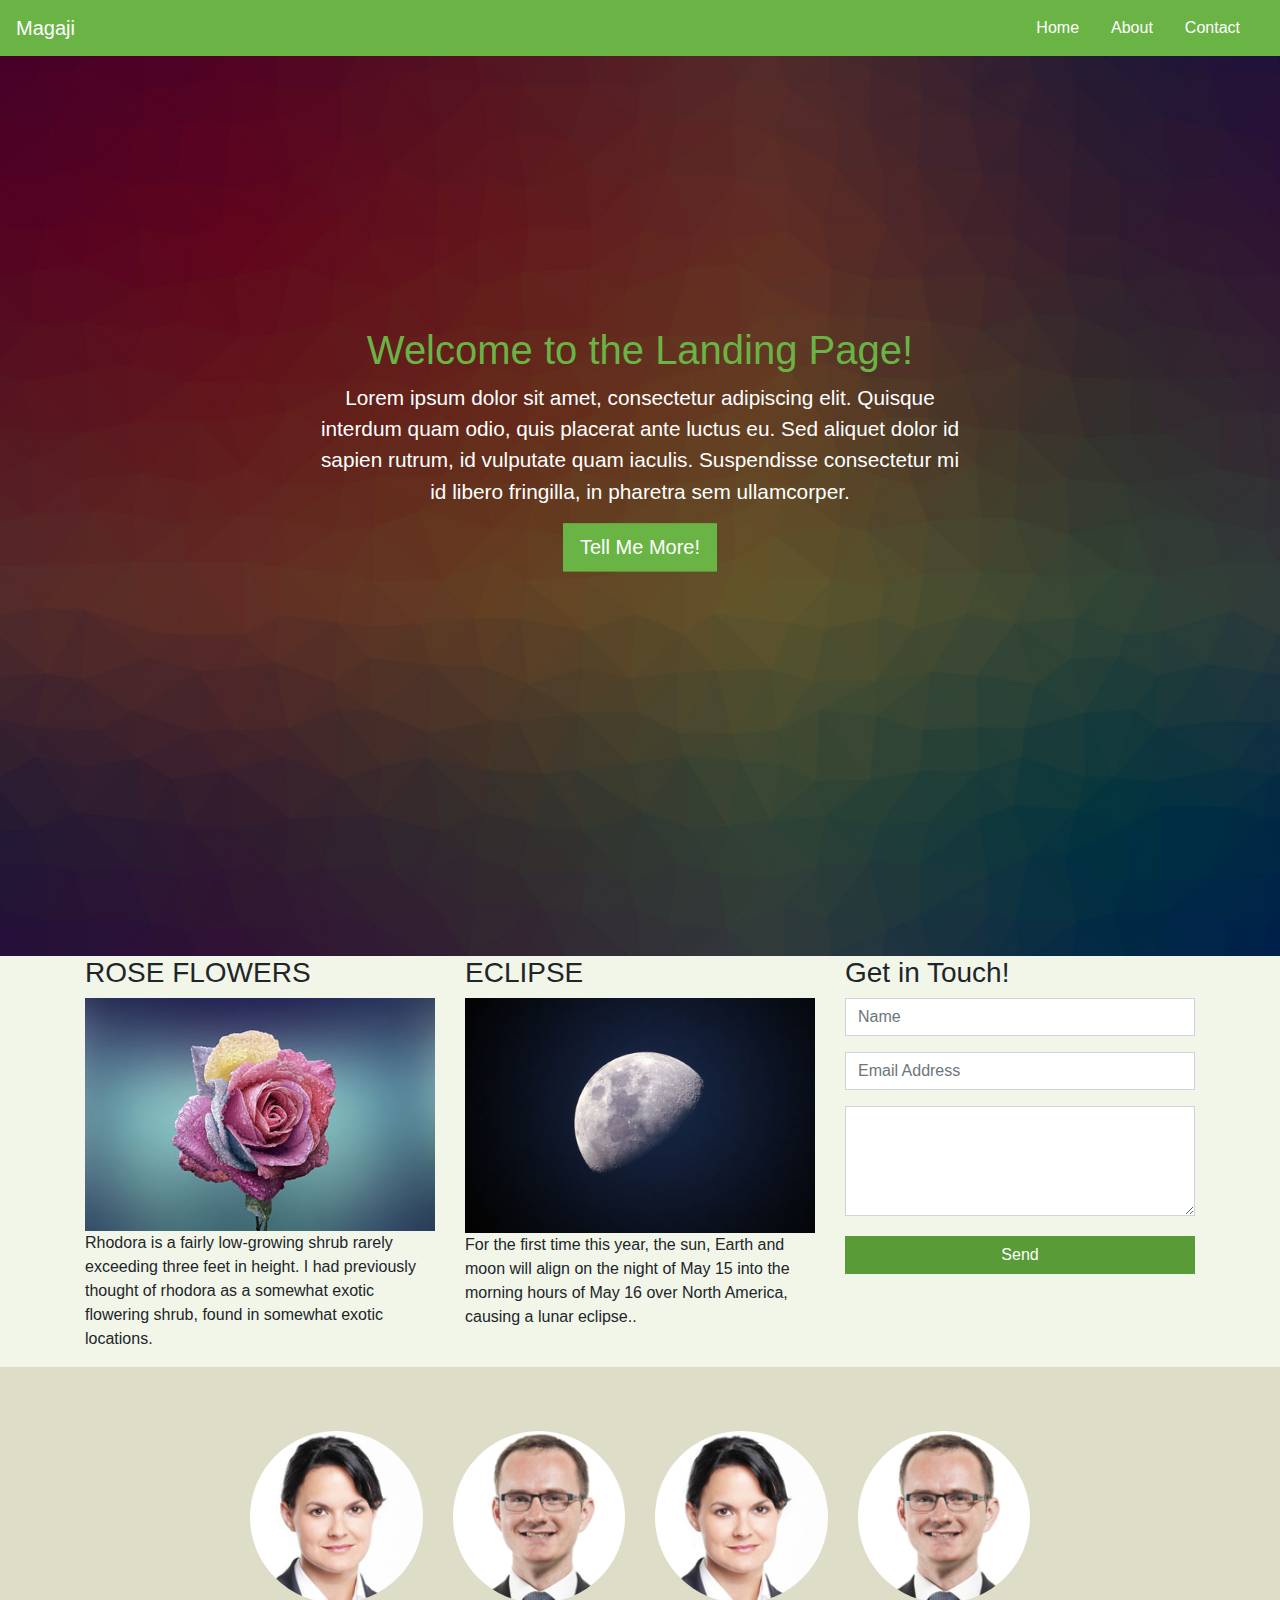
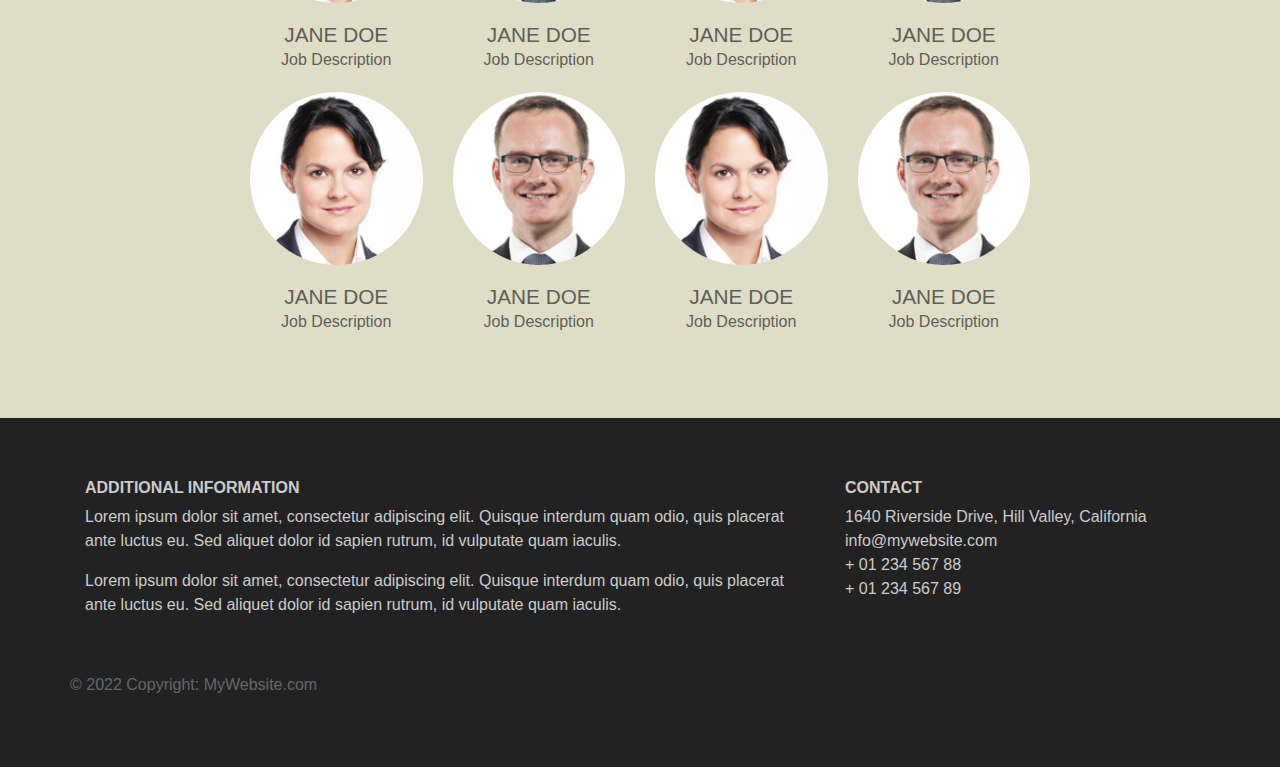
<file: bootsrap project/index.html>
<!DOCTYPE html>
<html lang="en">
<head>
    <meta charset="UTF-8">
    <meta name="viewport" content="width=device-width, initial-scale=1.0">
    <link rel="stylesheet" href="https://cdn.jsdelivr.net/npm/bootstrap@4.5.3/dist/css/bootstrap.min.css" integrity="sha384-TX8t27EcRE3e/ihU7zmQxVncDAy5uIKz4rEkgIXeMed4M0jlfIDPvg6uqKI2xXr2" crossorigin="anonymous">
    <link rel="stylesheet" href="bootstrap/css/bootstrap.min.css">
    <link rel="stylesheet" type="text/css" href="main.css">

    <title>DSMAGAJI</title>
</head>

<body>

    <nav class="navbar navbar-expand-md">
        <a class="navbar-brand" href="#">Magaji</a>
        <button class="navbar-toggler navbar-dark" type="button" data-toggle="collapse" data-target="#main-navigation">
            <span class="navbar-toggler-icon"></span>
        </button>
        <div class="collapse navbar-collapse" id="main-navigation">
            <ul class="navbar-nav">
                <li class="nav-item">
                    <a class="nav-link" href="#">Home</a>
                </li>
                <li class="nav-item">
                    <a class="nav-link" href="about.html">About</a>

                </li>
                <li class="nav-item">
                    <a class="nav-link" href="contact.html">Contact</a>
                </li>
            </ul>
        </div>
    </nav>

    <header class="page-header header container-fluid">
        <div class="overlay"></div>
        <div class="description">
            <h1>Welcome to the Landing Page!</h1>
            <p>Lorem ipsum dolor sit amet, consectetur adipiscing elit. Quisque interdum quam odio, quis placerat ante luctus eu. Sed aliquet dolor id sapien rutrum, id vulputate quam iaculis. Suspendisse consectetur mi id libero fringilla, in pharetra sem ullamcorper.</p>

            <button class="btn btn-outline-secondary btn-lg">Tell Me More!</button>

        </div>
    </header>

    <div class="container features">
        <div class="row">
            <div class="col-lg-4 col-md-4 col-sm-12">
                <h3 class="feature-title">ROSE FLOWERS</h3>
                <img src="images/column-1.jpg" class="img-fluid">
                <p>Rhodora is a fairly low-growing shrub rarely exceeding three feet in height. I had previously thought of rhodora as a somewhat exotic flowering shrub, found in somewhat exotic locations.</p>
            </div>
            
            <div class="col-lg-4 col-md-4 col-sm-12">
                <h3 class="feature-title">ECLIPSE</h3>
                <img src="images/column-2.jpg" class="img-fluid">
                <p>For the first time this year, the sun, Earth and moon will align on the night of May 15 into the morning hours of May 16 over North America, causing a lunar eclipse..</p>
            </div>
            
            <div class="col-lg-4 col-md-4 col-sm-12">
                <h3 class="feature-title">Get in Touch!</h3>
                <div class="form-group">
                    <input type="text" class="form-control" placeholder="Name" name="">
                </div>
                <div class="form-group">
                    <input type="email" class="form-control" placeholder="Email Address" name="email">
                </div>
                <div class="form-group">
                    <textarea class="form-control" rows="4"></textarea>
                </div>
                <input type="submit" class="btn btn-secondary btn-block" value="Send" name="">
            
            </div>

  
        </div>
    </div>

    <div class="background">
        <div class="container team">
            <div class="row">

                <div class="card col-lg-3 col-md-3 col-sm-4 text-center">
                    <img class="card-img-top rounded-circle" src="images/team-image-1.png" alt="Card image">
                    <div class="card-body">
                        <h4 class="card-title">Jane Doe</h4>
                        <p class="card-text">Job Description</p>
                    </div>
                </div>

                <div class="card col-lg-3 col-md-3 col-sm-4 text-center">
                    <img class="card-img-top rounded-circle" src="images/team-image-2.png" alt="Card image">
                    <div class="card-body">
                        <h4 class="card-title">Jane Doe</h4>
                        <p class="card-text">Job Description</p>
                    </div>
                </div>

                <div class="card col-lg-3 col-md-3 col-sm-4 text-center">
                    <img class="card-img-top rounded-circle" src="images/team-image-1.png" alt="Card image">
                    <div class="card-body">
                        <h4 class="card-title">Jane Doe</h4>
                        <p class="card-text">Job Description</p>
                    </div>
                </div>

                <div class="card col-lg-3 col-md-3 col-sm-4 text-center">
                    <img class="card-img-top rounded-circle" src="images/team-image-2.png" alt="Card image">
                    <div class="card-body">
                        <h4 class="card-title">Jane Doe</h4>
                        <p class="card-text">Job Description</p>
                    </div>
                </div>

                <div class="card col-lg-3 col-md-3 col-sm-4 text-center">
                    <img class="card-img-top rounded-circle" src="images/team-image-1.png" alt="Card image">
                    <div class="card-body">
                        <h4 class="card-title">Jane Doe</h4>
                        <p class="card-text">Job Description</p>
                    </div>
                </div>

                <div class="card col-lg-3 col-md-3 col-sm-4 text-center">
                    <img class="card-img-top rounded-circle" src="images/team-image-2.png" alt="Card image">
                    <div class="card-body">
                        <h4 class="card-title">Jane Doe</h4>
                        <p class="card-text">Job Description</p>
                    </div>
                </div>

                <div class="card col-lg-3 col-md-3 col-sm-4 text-center">
                    <img class="card-img-top rounded-circle" src="images/team-image-1.png" alt="Card image">
                    <div class="card-body">
                        <h4 class="card-title">Jane Doe</h4>
                        <p class="card-text">Job Description</p>
                    </div>
                </div>

                <div class="card col-lg-3 col-md-3 col-sm-4 text-center">
                    <img class="card-img-top rounded-circle" src="images/team-image-2.png" alt="Card image">
                    <div class="card-body">
                        <h4 class="card-title">Jane Doe</h4>
                        <p class="card-text">Job Description</p>
                    </div>
                </div>
                
                
                
            </div>
        </div>
    </div>

    <footer class="page-footer">
        <div class="container">
            <div class="row">
                <div class="col-lg-8 col-md-8 col-sm-12">
                    <h6 class="text-uppercase font-weight-bold">Additional Information</h6>
                    <p>Lorem ipsum dolor sit amet, consectetur adipiscing elit. Quisque interdum quam odio, quis placerat ante luctus eu. Sed aliquet dolor id sapien rutrum, id vulputate quam iaculis.</p>
                    <p>Lorem ipsum dolor sit amet, consectetur adipiscing elit. Quisque interdum quam odio, quis placerat ante luctus eu. Sed aliquet dolor id sapien rutrum, id vulputate quam iaculis.</p>
            </div>
            <div class="col-lg-4 col-md-4 col-sm-12">
                <h6 class="text-uppercase font-weight-bold">Contact</h6>
                <p>1640 Riverside Drive, Hill Valley, California
                <br/>info@mywebsite.com
                <br/>+ 01 234 567 88
                <br/>+ 01 234 567 89</p>
            </div>
        <div>
        <div class="footer-copyright text-center">© 2022 Copyright: MyWebsite.com</div>
    </footer>

    <script src="https://code.jquery.com/jquery-3.5.1.min.js" integrity="sha256-9/aliU8dGd2tb6OSsuzixeV4y/faTqgFtohetphbbj0=" crossorigin="anonymous"></script>
    <script src="https://cdn.jsdelivr.net/npm/bootstrap@4.5.3/dist/js/bootstrap.min.js" integrity="sha384-w1Q4orYjBQndcko6MimVbzY0tgp4pWB4lZ7lr30WKz0vr/aWKhXdBNmNb5D92v7s" crossorigin="anonymous"></script>


    <script src="main.js"></script>

</body>
</html>
</file>
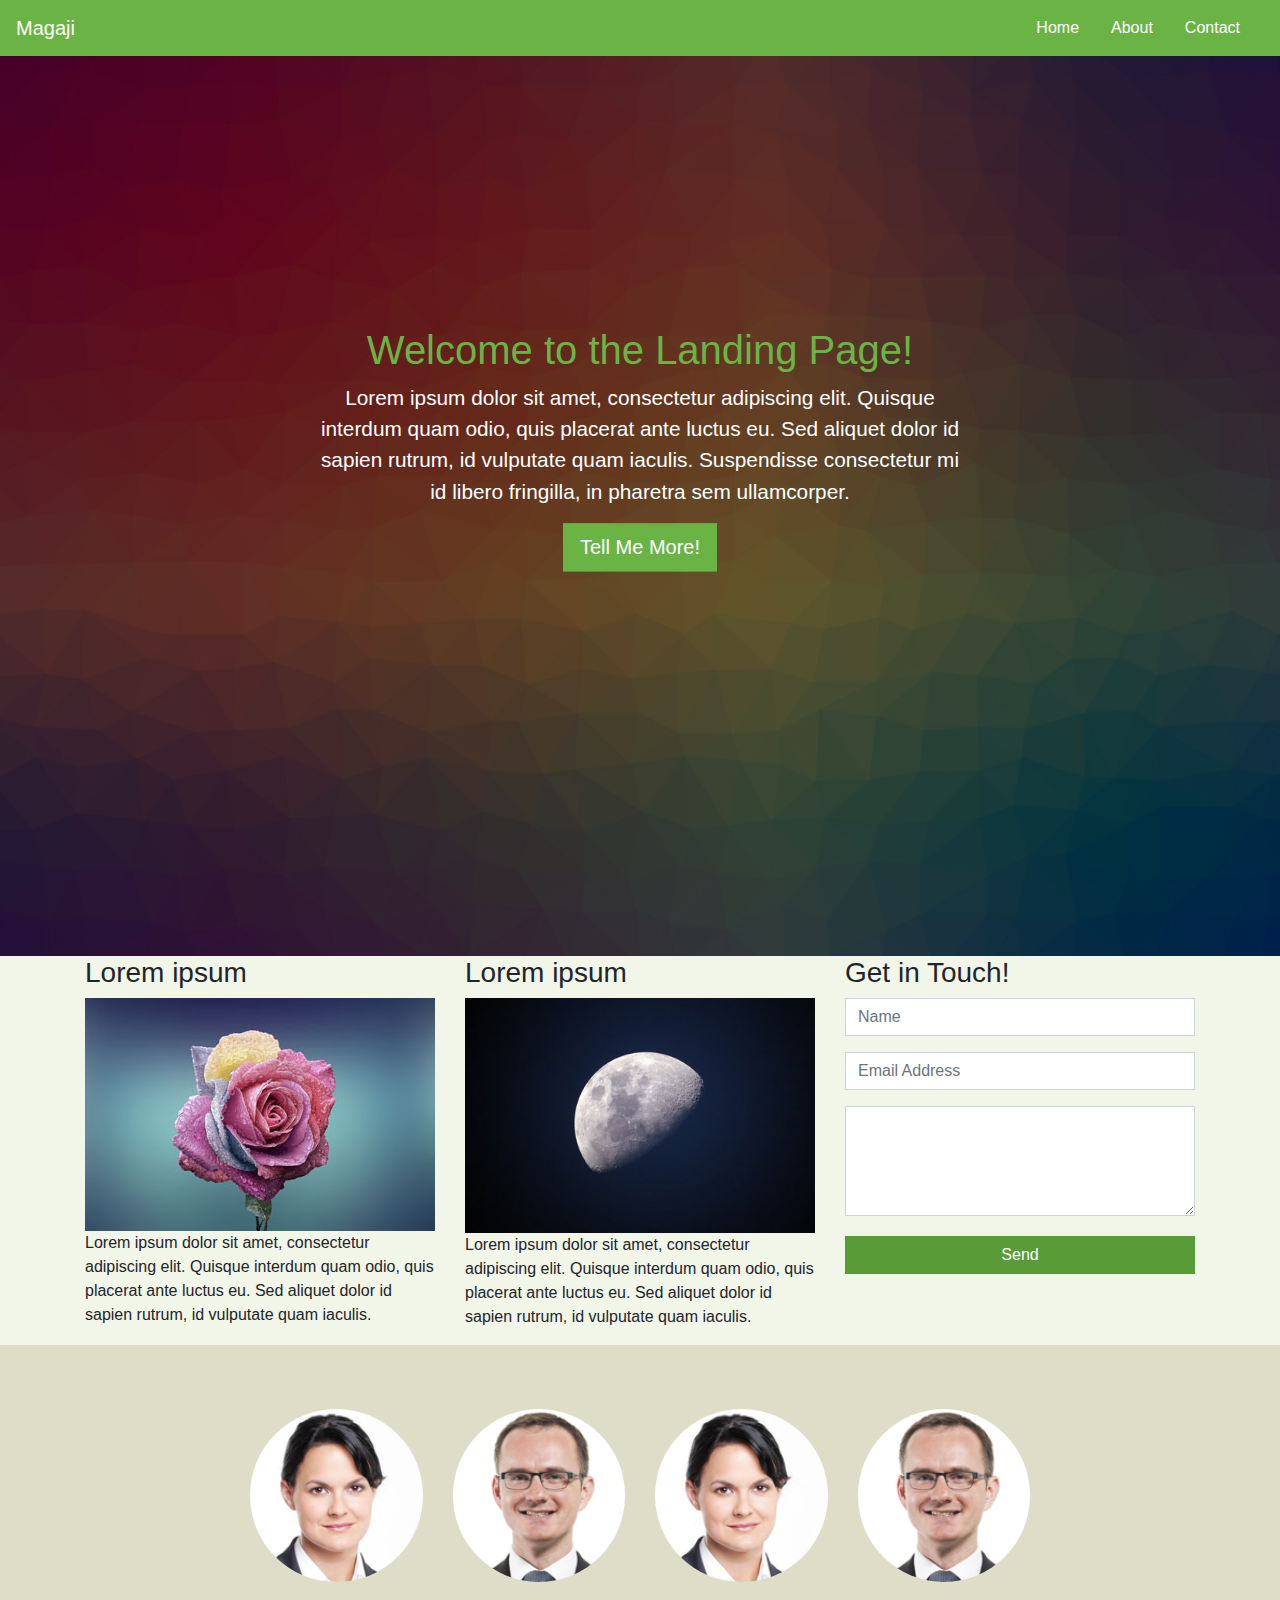
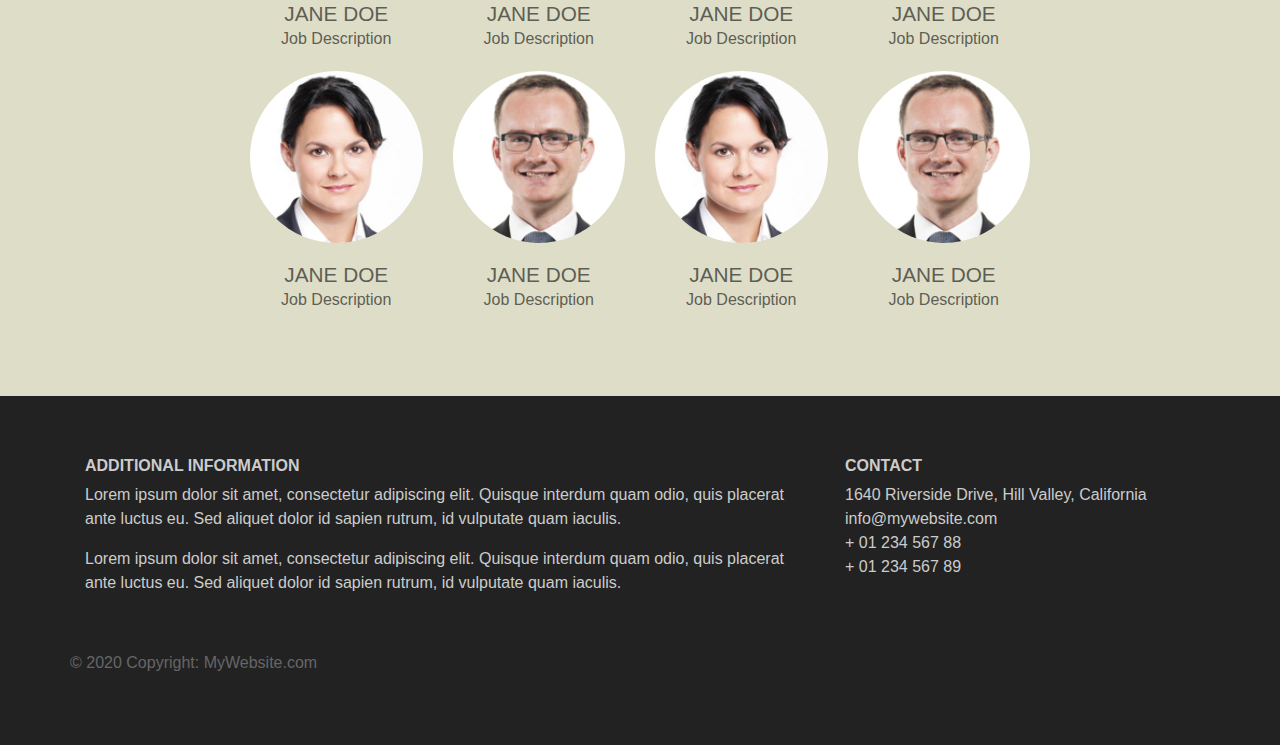
<file: bootsrap project/about.html>
<!DOCTYPE html>
<html lang="en">
<head>
    <meta charset="UTF-8">
    <meta name="viewport" content="width=device-width, initial-scale=1.0">
    <link rel="stylesheet" href="https://cdn.jsdelivr.net/npm/bootstrap@4.5.3/dist/css/bootstrap.min.css" integrity="sha384-TX8t27EcRE3e/ihU7zmQxVncDAy5uIKz4rEkgIXeMed4M0jlfIDPvg6uqKI2xXr2" crossorigin="anonymous">
    <link rel="stylesheet" href="bootstrap/css/bootstrap.min.css">
    <link rel="stylesheet" type="text/css" href="main.css">

    <title>MAGAJI AND CO.</title>
</head>

<body>

    <nav class="navbar navbar-expand-md">
        <a class="navbar-brand" href="#">Magaji</a>
        <button class="navbar-toggler navbar-dark" type="button" data-toggle="collapse" data-target="#main-navigation">
            <span class="navbar-toggler-icon"></span>
        </button>
        <div class="collapse navbar-collapse" id="main-navigation">
            <ul class="navbar-nav">
                <li class="nav-item">
                    <a class="nav-link" href="index.html">Home</a>
                </li>
                <li class="nav-item">
                    <a class="nav-link" href="#">About</a>
                </li>
                <li class="nav-item">
                    <a class="nav-link" href="contact.html">Contact</a>
                </li>
            </ul>
        </div>
    </nav>

    <header class="page-header header container-fluid">
        <div class="overlay"></div>
        <div class="description">
            <h1>Welcome to the Landing Page!</h1>
            <p>Lorem ipsum dolor sit amet, consectetur adipiscing elit. Quisque interdum quam odio, quis placerat ante luctus eu. Sed aliquet dolor id sapien rutrum, id vulputate quam iaculis. Suspendisse consectetur mi id libero fringilla, in pharetra sem ullamcorper.</p>

            <button class="btn btn-outline-secondary btn-lg">Tell Me More!</button>

        </div>
    </header>

    <div class="container features">
        <div class="row">
            <div class="col-lg-4 col-md-4 col-sm-12">
                <h3 class="feature-title">Lorem ipsum</h3>
                <img src="images/column-1.jpg" class="img-fluid">
                <p>Lorem ipsum dolor sit amet, consectetur adipiscing elit. Quisque interdum quam odio, quis placerat ante luctus eu. Sed aliquet dolor id sapien rutrum, id vulputate quam iaculis.</p>
            </div>
            
            <div class="col-lg-4 col-md-4 col-sm-12">
                <h3 class="feature-title">Lorem ipsum</h3>
                <img src="images/column-2.jpg" class="img-fluid">
                <p>Lorem ipsum dolor sit amet, consectetur adipiscing elit. Quisque interdum quam odio, quis placerat ante luctus eu. Sed aliquet dolor id sapien rutrum, id vulputate quam iaculis.</p>
            </div>
            
            <div class="col-lg-4 col-md-4 col-sm-12">
                <h3 class="feature-title">Get in Touch!</h3>
                <div class="form-group">
                    <input type="text" class="form-control" placeholder="Name" name="">
                </div>
                <div class="form-group">
                    <input type="email" class="form-control" placeholder="Email Address" name="email">
                </div>
                <div class="form-group">
                    <textarea class="form-control" rows="4"></textarea>
                </div>
                <input type="submit" class="btn btn-secondary btn-block" value="Send" name="">
            
            </div>

  
        </div>
    </div>

    <div class="background">
        <div class="container team">
            <div class="row">

                <div class="card col-lg-3 col-md-3 col-sm-4 text-center">
                    <img class="card-img-top rounded-circle" src="images/team-image-1.png" alt="Card image">
                    <div class="card-body">
                        <h4 class="card-title">Jane Doe</h4>
                        <p class="card-text">Job Description</p>
                    </div>
                </div>

                <div class="card col-lg-3 col-md-3 col-sm-4 text-center">
                    <img class="card-img-top rounded-circle" src="images/team-image-2.png" alt="Card image">
                    <div class="card-body">
                        <h4 class="card-title">Jane Doe</h4>
                        <p class="card-text">Job Description</p>
                    </div>
                </div>

                <div class="card col-lg-3 col-md-3 col-sm-4 text-center">
                    <img class="card-img-top rounded-circle" src="images/team-image-1.png" alt="Card image">
                    <div class="card-body">
                        <h4 class="card-title">Jane Doe</h4>
                        <p class="card-text">Job Description</p>
                    </div>
                </div>

                <div class="card col-lg-3 col-md-3 col-sm-4 text-center">
                    <img class="card-img-top rounded-circle" src="images/team-image-2.png" alt="Card image">
                    <div class="card-body">
                        <h4 class="card-title">Jane Doe</h4>
                        <p class="card-text">Job Description</p>
                    </div>
                </div>

                <div class="card col-lg-3 col-md-3 col-sm-4 text-center">
                    <img class="card-img-top rounded-circle" src="images/team-image-1.png" alt="Card image">
                    <div class="card-body">
                        <h4 class="card-title">Jane Doe</h4>
                        <p class="card-text">Job Description</p>
                    </div>
                </div>

                <div class="card col-lg-3 col-md-3 col-sm-4 text-center">
                    <img class="card-img-top rounded-circle" src="images/team-image-2.png" alt="Card image">
                    <div class="card-body">
                        <h4 class="card-title">Jane Doe</h4>
                        <p class="card-text">Job Description</p>
                    </div>
                </div>

                <div class="card col-lg-3 col-md-3 col-sm-4 text-center">
                    <img class="card-img-top rounded-circle" src="images/team-image-1.png" alt="Card image">
                    <div class="card-body">
                        <h4 class="card-title">Jane Doe</h4>
                        <p class="card-text">Job Description</p>
                    </div>
                </div>

                <div class="card col-lg-3 col-md-3 col-sm-4 text-center">
                    <img class="card-img-top rounded-circle" src="images/team-image-2.png" alt="Card image">
                    <div class="card-body">
                        <h4 class="card-title">Jane Doe</h4>
                        <p class="card-text">Job Description</p>
                    </div>
                </div>
                
                
                
            </div>
        </div>
    </div>

    <footer class="page-footer">
        <div class="container">
            <div class="row">
                <div class="col-lg-8 col-md-8 col-sm-12">
                    <h6 class="text-uppercase font-weight-bold">Additional Information</h6>
                    <p>Lorem ipsum dolor sit amet, consectetur adipiscing elit. Quisque interdum quam odio, quis placerat ante luctus eu. Sed aliquet dolor id sapien rutrum, id vulputate quam iaculis.</p>
                    <p>Lorem ipsum dolor sit amet, consectetur adipiscing elit. Quisque interdum quam odio, quis placerat ante luctus eu. Sed aliquet dolor id sapien rutrum, id vulputate quam iaculis.</p>
            </div>
            <div class="col-lg-4 col-md-4 col-sm-12">
                <h6 class="text-uppercase font-weight-bold">Contact</h6>
                <p>1640 Riverside Drive, Hill Valley, California
                <br/>info@mywebsite.com
                <br/>+ 01 234 567 88
                <br/>+ 01 234 567 89</p>
            </div>
        <div>
        <div class="footer-copyright text-center">© 2020 Copyright: MyWebsite.com</div>
    </footer>

    <script src="https://code.jquery.com/jquery-3.5.1.min.js" integrity="sha256-9/aliU8dGd2tb6OSsuzixeV4y/faTqgFtohetphbbj0=" crossorigin="anonymous"></script>
    <script src="https://cdn.jsdelivr.net/npm/bootstrap@4.5.3/dist/js/bootstrap.min.js" integrity="sha384-w1Q4orYjBQndcko6MimVbzY0tgp4pWB4lZ7lr30WKz0vr/aWKhXdBNmNb5D92v7s" crossorigin="anonymous"></script>


    <script src="main.js"></script>

</body>
</html>
</file>
<file: bootsrap project/main.css>
body {
    padding: 0;
    margin: 0;
    background: #f2f6e9;
}
.navbar {
    background:#6ab446;
}
.nav-link,
.navbar-brand {
    color: #fff;
    cursor: pointer;
}
.nav-link {
    margin-right: 1em !important;
}
.nav-link:hover {
    color: #000;
}
.navbar-collapse {
    justify-content: flex-end;
}
.header {
    background-image: url('images/header-background.jpg');
    background-size: cover;
    background-position: center;
    position: relative;
}
.overlay {
    position: absolute;
    min-height: 100%;
    min-width: 100%;
    left: 0;
    top: 0;
    background: rgba(0, 0, 0, 0.6);
}
.description {
	left: 50%;
	position: absolute;
	top: 45%;
	transform: translate(-50%, -55%);
	text-align: center;
}
.description h1 {
	color: #6ab446;
}
.description p {
	color: #fff;
	font-size: 1.3rem;
	line-height: 1.5;
}
.description button {
    border:1px solid #6ab446;
    background:#6ab446;
    border-radius: 0;
    color:#fff;
}
.description button:hover {
	border:1px solid #fff;
    background:#fff;
    color:#000;
}
.features .form-control,
.features input {
	border-radius: 0;
}
.features .btn {
    background-color: #589b37;
    border: 1px solid #589b37;
    color: #fff;
    margin-top: 20px;
}
.features .btn:hover {
    background-color: #333;
    border: 1px solid #333;
}
.background {
	background: #dedec8;
	padding: 4em 0;
}
.team {
	color: #5e5e55;
	padding: 0 180px;
}
.team .card-columns {
	-webkit-column-count: 4;
	-moz-column-count: 4;
	column-count: 4;
}
.team .card {
	background:none;
	border: none;
}
.team .card-title {
	font-size: 1.3rem;
	margin-bottom: 0;
	text-transform: uppercase;
}
.page-footer {
    background-color: #222;
    color: #ccc;
    padding: 60px 0 30px;
}
.footer-copyright {
    color: #666;
    padding: 40px 0;
}
@media (max-width: 575.98px) {
    .description {
        left: 0;
        padding: 0 15px;
        position: absolute;
        top: 10%;
        transform: none;
        text-align: center;
    }
 
    .description h1 {
        font-size: 2em;
    }
 
    .description p {
        font-size: 1.2rem;
    }
 
    .features {
        margin: 0;
    }
}
</file>
